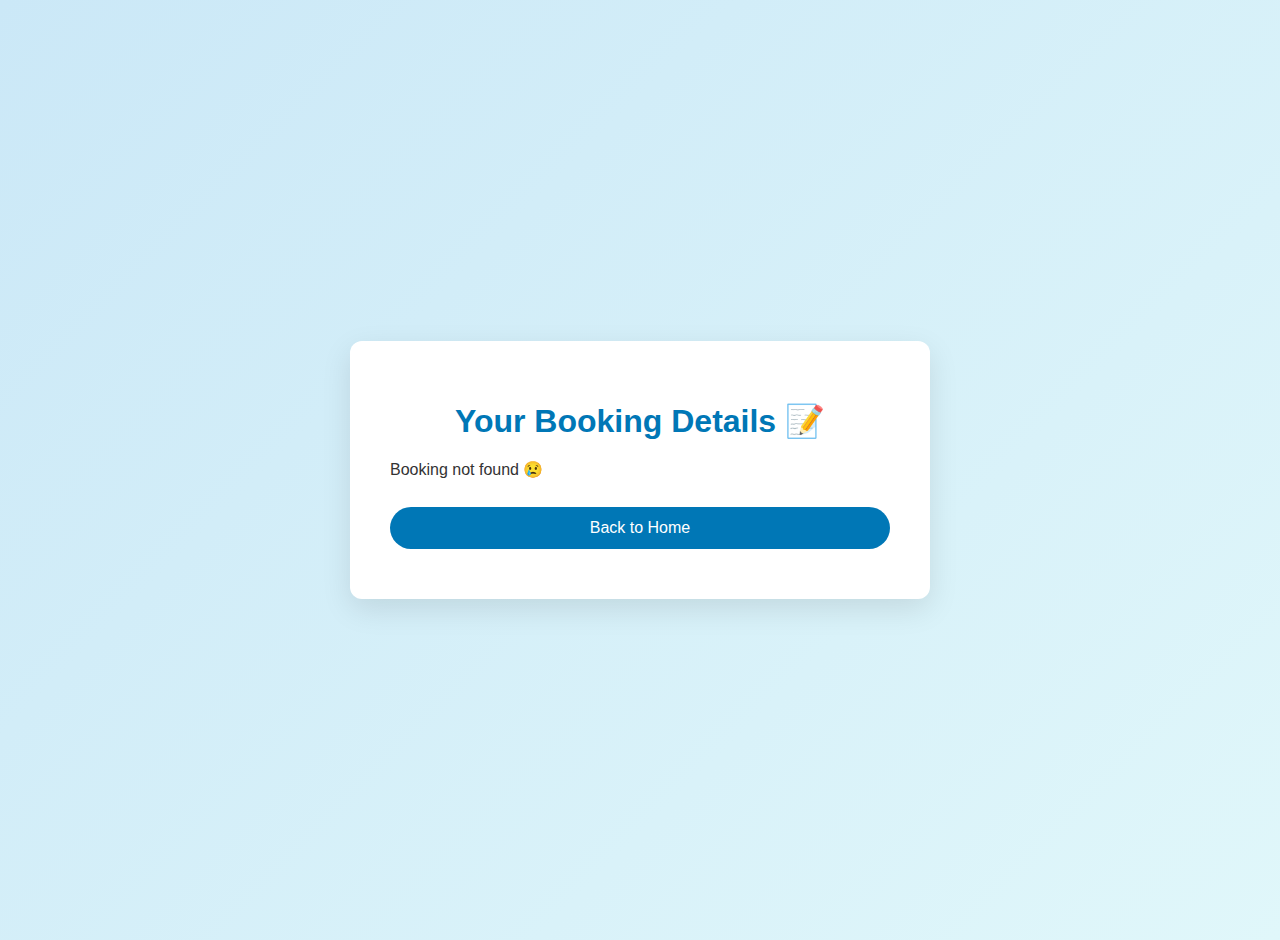
<file: booking_details.html>
<!DOCTYPE html>
<html lang="en">
<head>
  <meta charset="UTF-8" />
  <title>Your Booking Details - ExploreEase</title>
  <link rel="stylesheet" href="style.css" />
  <style>
    body {
      font-family: 'Segoe UI', Tahoma, Geneva, Verdana, sans-serif;
      background: linear-gradient(135deg, #cbe8f7, #e0f7fa);
      display: flex;
      justify-content: center;
      align-items: center;
      min-height: 100vh;
      margin: 0;
    }

    .details-container {
      background: #ffffff;
      padding: 40px;
      border-radius: 12px;
      box-shadow: 0 10px 30px rgba(0,0,0,0.1);
      max-width: 500px;
      width: 90%;
      text-align: center;
    }

    .details-container h1 {
      color: #0077b6;
      margin-bottom: 20px;
    }

    .details-container p {
      font-size: 1rem;
      margin: 8px 0;
      text-align: left;
    }

    .details-container button {
      background: #0077b6;
      color: #fff;
      border: none;
      padding: 12px 30px;
      border-radius: 30px;
      font-size: 1rem;
      cursor: pointer;
      margin-top: 20px;
      transition: background 0.3s ease;
    }

    .details-container button:hover {
      background: #005f8a;
    }
  </style>
</head>
<body>
  <div class="details-container">
    <h1>Your Booking Details 📝</h1>
    <div id="details"></div>
    <a href="index.html"><button>Back to Home</button></a>
  </div>
<script>
  // ✅ Get the booking from localStorage
  const bookingData = localStorage.getItem("selectedBooking");

  if (bookingData) {
    const booking = JSON.parse(bookingData);
    document.getElementById("details").innerHTML = `
      <p><strong>Booking ID:</strong> ${booking.bookingId}</p>
      <p><strong>Name:</strong> ${booking.name || "N/A"}</p>
      <p><strong>Email:</strong> ${booking.email || "N/A"}</p>
      <p><strong>Destination:</strong> ${booking.destination}</p>
      <p><strong>Travel Dates:</strong> ${booking.date_from} to ${booking.date_to}</p>
      <p><strong>Number of Travelers:</strong> ${booking.travelers}</p>
      <p><strong>Hotel:</strong> ${booking.hotel_type || "N/A"}</p>
      <p><strong>Room Type:</strong> ${booking.room_type || "N/A"}</p>
      <p><strong>Accommodation Requests:</strong> ${booking.accommodation_requests || "N/A"}</p>
      <p><strong>Other Requests:</strong> ${booking.requests || "None"}</p>
    `;
  } else {
    document.getElementById("details").innerHTML = `<p>Booking not found 😢</p>`;
  }
</script>
</body>
</html>
</file>
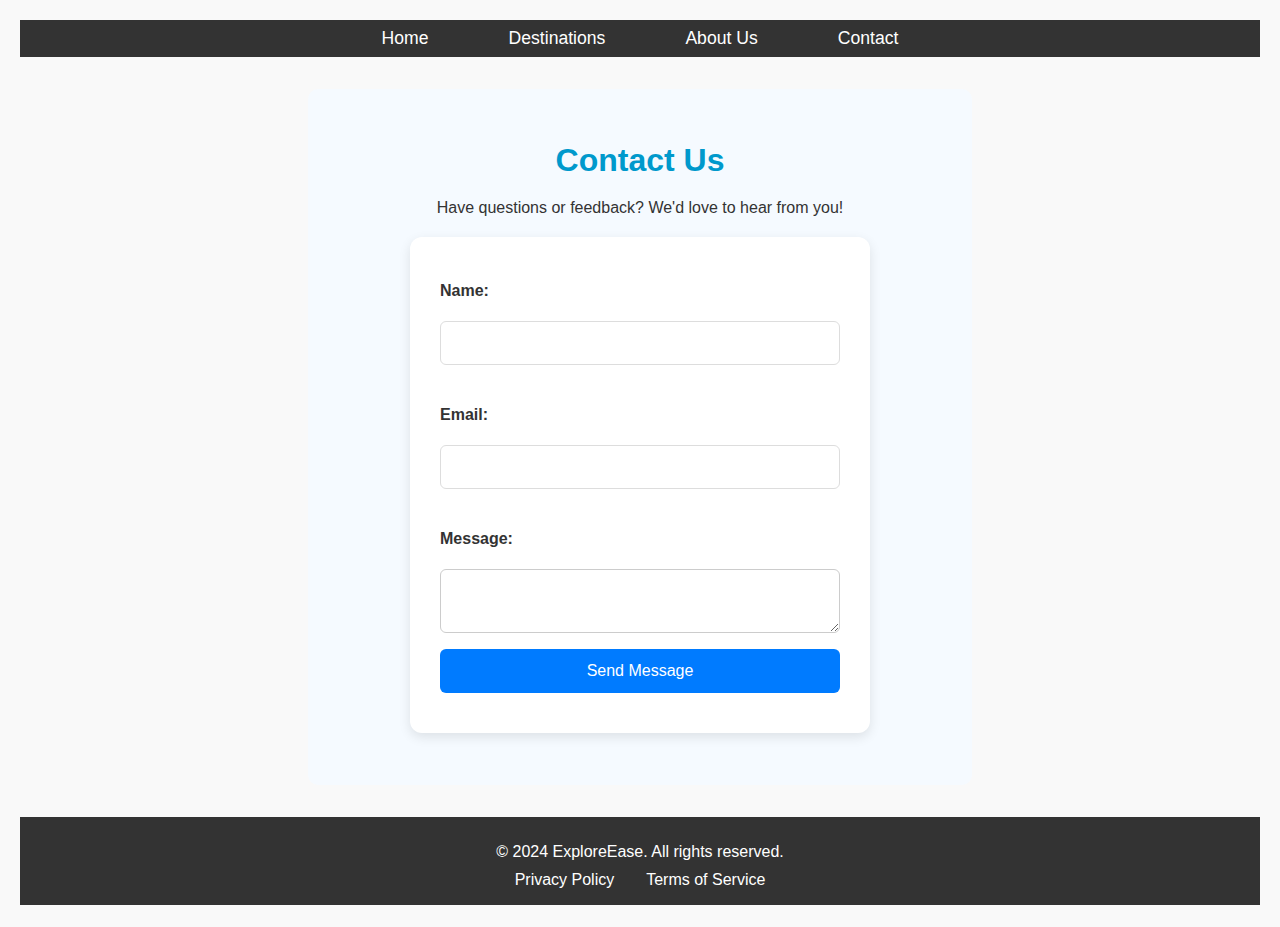
<file: contact.html>
<!DOCTYPE html>
<html lang="en">
<head>
  <meta charset="UTF-8">
  <meta name="viewport" content="width=device-width, initial-scale=1">
  <title>Contact | ExploreEase</title>
  <link rel="stylesheet" href="style.css">
</head>
<body>
  <nav>
    <ul>
      <li><a href="index.html">Home</a></li>
      <li><a href="travel.html">Destinations</a></li>
      <li><a href="about.html">About Us</a></li>
      <li><a href="contact.html">Contact</a></li>
    </ul>
  </nav>
  <div class="contact-section">
    <h1>Contact Us</h1>
    <p>
      Have questions or feedback? We'd love to hear from you!
    </p>
<form action="https://formspree.io/f/xldnjwze" method="POST">
  <label for="name">Name:</label>
  <input type="text" id="name" name="name" required>
  <label for="email">Email:</label>
  <input type="email" id="email" name="email" required>
  <label for="message">Message:</label>
  <textarea id="message" name="message" required></textarea>
  <button type="submit">Send Message</button>
</form>
  </div>
  <footer>
    <p>&copy; 2024 ExploreEase. All rights reserved.</p>
    <ul>
      <li><a href="privacy.html">Privacy Policy</a></li>
      <li><a href="terms.html">Terms of Service</a></li>
    </ul>
  </footer>
</body>
</html>
</file>
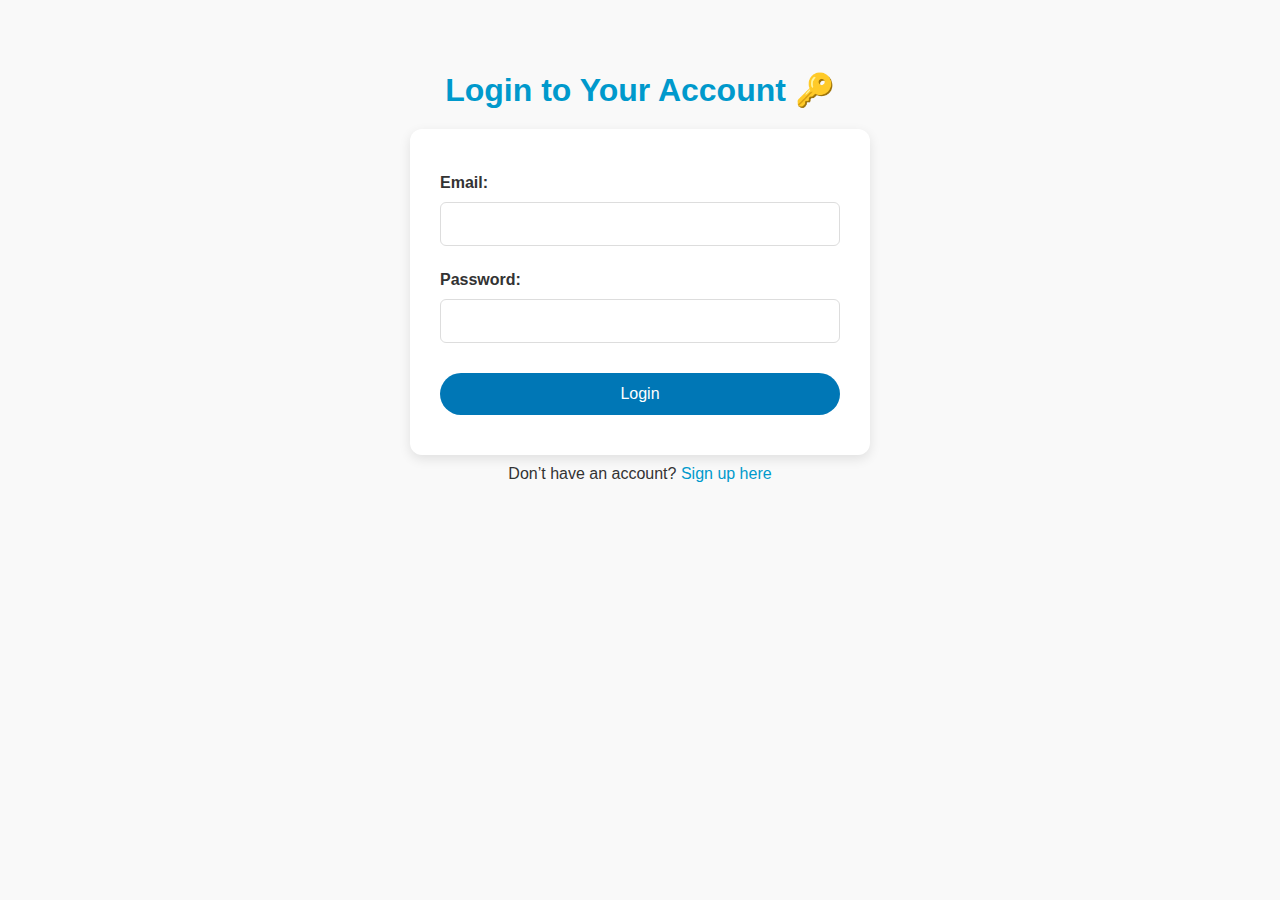
<file: dashboard.html>
<!DOCTYPE html>
<html lang="en">
<head>
  <meta charset="UTF-8" />
  <title>Your Dashboard - ExploreEase</title>
  <style>
    body {
      font-family: Arial, sans-serif;
      padding: 40px;
      background: #f0faff;
    }
    h1 {
      color: #0077b6;
    }
    #userInfo {
      margin-bottom: 30px;
      background: #fff;
      padding: 20px;
      border-radius: 8px;
      box-shadow: 0 0 5px rgba(0,0,0,0.1);
    }
    #userBookings {
      margin-top: 20px;
    }
    .booking-card {
      background: #fff;
      padding: 20px;
      margin: 10px 0;
      border-radius: 8px;
      box-shadow: 0 0 5px rgba(0,0,0,0.1);
    }
    .booking-card p {
      margin: 5px 0;
    }
    #logoutBtn {
      margin-top: 40px;
      background: #0077b6;
      color: #fff;
      border: none;
      padding: 12px 30px;
      border-radius: 30px;
      font-size: 1rem;
      cursor: pointer;
    }
    #logoutBtn:hover {
      background: #005f8a;
    }
  </style>
</head>
<body>
  <h1>Welcome to Your Dashboard 🌟</h1>
  <div id="userInfo"></div>

  <h2>Your Bookings ✨</h2>
  <div id="userBookings"></div>

  <button id="logoutBtn">Logout</button>

  <script>
    const email = localStorage.getItem("loggedInUser");
    if (!email) {
      alert("You must log in first!");
      window.location.href = "login.html";
    } else {
      const user = JSON.parse(localStorage.getItem("user_" + email));
      document.getElementById("userInfo").innerHTML = `
        <p><strong>Name:</strong> ${user?.name || "Unknown"}</p>
        <p><strong>Email:</strong> ${email}</p>
      `;

      // ✅ Fetch bookings from the correct key: bookings_<email>
      const userBookingsDiv = document.getElementById("userBookings");
      const bookings = JSON.parse(localStorage.getItem("bookings_" + email)) || [];

      if (bookings.length === 0) {
        userBookingsDiv.innerHTML = "<p>No bookings yet.</p>";
      } else {
        let bookingsHTML = "";
        bookings.forEach(booking => {
          bookingsHTML += `
            <div class="booking-card">
              <p><strong>Booking ID:</strong> ${booking.bookingId}</p>
              <p><strong>Destination:</strong> ${booking.destination}</p>
              <p><strong>Dates:</strong> ${booking.date_from} to ${booking.date_to}</p>
              <p><strong>Travelers:</strong> ${booking.travelers}</p>
              <p><strong>Hotel:</strong> ${booking.hotel_type}</p>
              <p><strong>Room Type:</strong> ${booking.room_type}</p>
              <p><strong>Accommodation Requests:</strong> ${booking.accommodation_requests}</p>
              <p><strong>Other Requests:</strong> ${booking.requests}</p>
            </div>
          `;
        });
        userBookingsDiv.innerHTML = bookingsHTML;
      }
    }

    document.getElementById("logoutBtn").addEventListener("click", function() {
      localStorage.removeItem("loggedInUser");
      alert("Logged out!");
      window.location.href = "index.html";
    });
  </script>
</body>
</html>
</file>
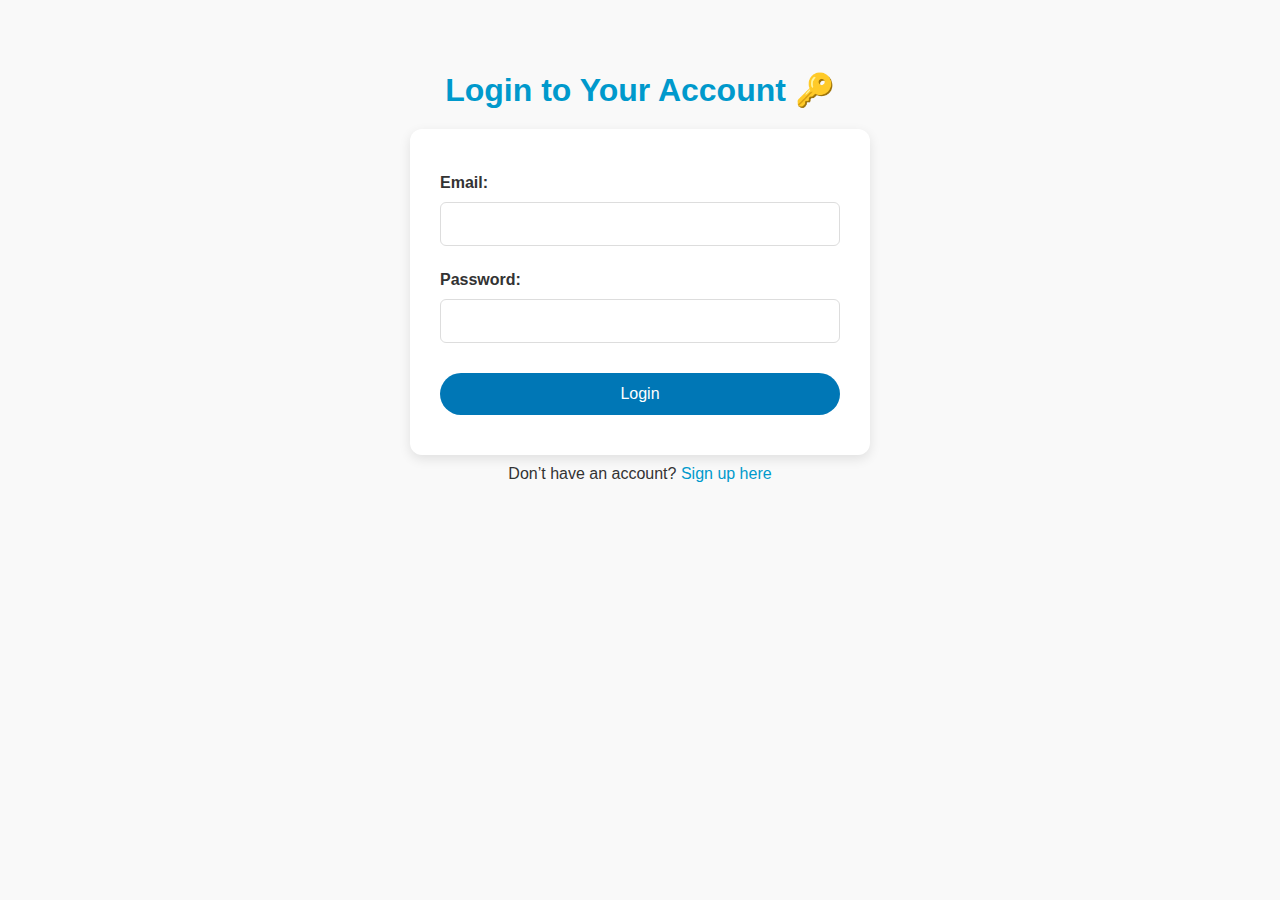
<file: login.html>
<!DOCTYPE html>
<html lang="en">
<head>
  <meta charset="UTF-8" />
  <title>Login - ExploreEase</title>
  <link rel="stylesheet" href="style.css" />
  <style>
    body {
      text-align: center;
      padding: 50px;
    }
    form {
      max-width: 400px;
      margin: 0 auto;
    }
    label {
      display: block;
      margin-top: 15px;
      font-weight: bold;
    }
    input {
      width: 100%;
      padding: 10px;
      margin-top: 5px;
      border-radius: 5px;
      border: 1px solid #ccc;
    }
    button {
      margin-top: 20px;
      background: #0077b6;
      color: #fff;
      border: none;
      padding: 12px 30px;
      border-radius: 30px;
      font-size: 1rem;
      cursor: pointer;
    }
    button:hover {
      background: #005f8a;
    }
  </style>
</head>
<body>
  <h1>Login to Your Account 🔑</h1>
  <form id="loginForm">
    <label>Email:</label>
    <input type="email" id="email" required />

    <label>Password:</label>
    <input type="password" id="password" required />

    <button type="submit">Login</button>
  </form>
  <p>Don’t have an account? <a href="signup.html">Sign up here</a></p>

  <script>
    const loginForm = document.getElementById("loginForm");
    loginForm.addEventListener("submit", function(e) {
      e.preventDefault();

      const email = document.getElementById("email").value.trim().toLowerCase();
      const password = document.getElementById("password").value;

      const user = localStorage.getItem("user_" + email);
      if (user) {
        const userData = JSON.parse(user);
        if (userData.password === password) {
          // ✅ Save session
          localStorage.setItem("loggedInUser", email);
          alert("Login successful! 🎉");
          window.location.href = "dashboard.html";
        } else {
          alert("Incorrect password! 😢");
        }
      } else {
        alert("User not found! Please sign up first. 🐾");
      }
    });
  </script>
</body>
</html>
</file>
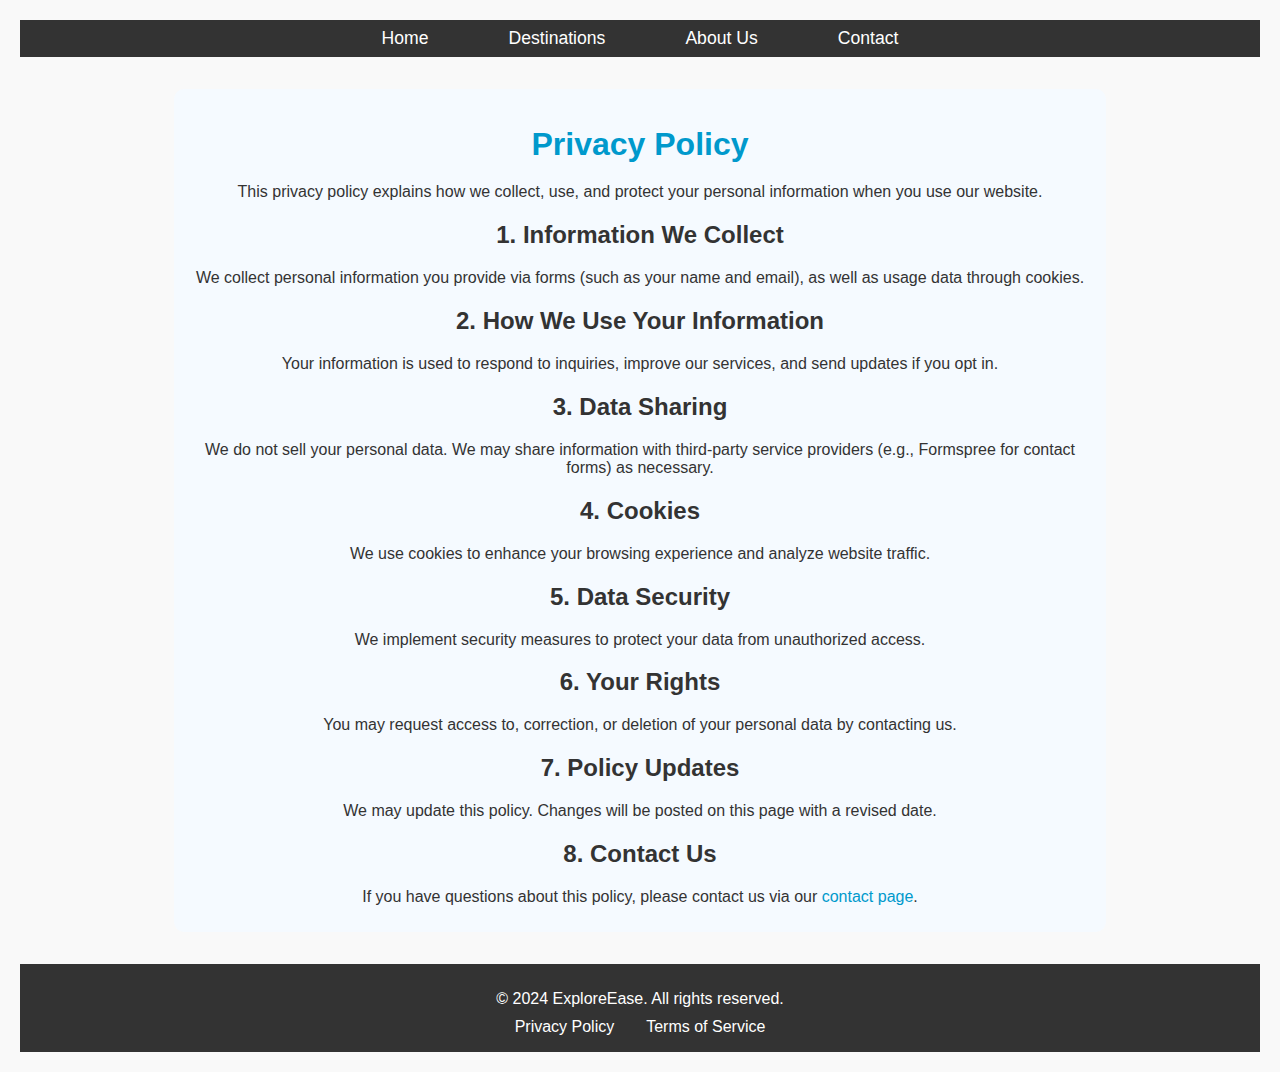
<file: privacy.html>
<!DOCTYPE html>
<html lang="en">
<head>
  <meta charset="UTF-8">
  <meta name="viewport" content="width=device-width, initial-scale=1">
  <title>Privacy Policy | ExploreEase</title>
  <link rel="stylesheet" href="style.css">
</head>
<body>
  <nav>
    <ul>
      <li><a href="index.html">Home</a></li>
      <li><a href="travel.html">Destinations</a></li>
      <li><a href="about.html">About Us</a></li>
      <li><a href="contact.html">Contact</a></li>
    </ul>
  </nav>
  <div class="section">
    <h1>Privacy Policy</h1>
    <p>
      This privacy policy explains how we collect, use, and protect your personal information when you use our website.
      <!-- Add your privacy policy details here -->
    </p>
  <h2>1. Information We Collect</h2>
  <p>We collect personal information you provide via forms (such as your name and email), as well as usage data through cookies.</p>
  <h2>2. How We Use Your Information</h2>
  <p>Your information is used to respond to inquiries, improve our services, and send updates if you opt in.</p>
  <h2>3. Data Sharing</h2>
  <p>We do not sell your personal data. We may share information with third-party service providers (e.g., Formspree for contact forms) as necessary.</p>
  <h2>4. Cookies</h2>
  <p>We use cookies to enhance your browsing experience and analyze website traffic.</p>
  <h2>5. Data Security</h2>
  <p>We implement security measures to protect your data from unauthorized access.</p>
  <h2>6. Your Rights</h2>
  <p>You may request access to, correction, or deletion of your personal data by contacting us.</p>
  <h2>7. Policy Updates</h2>
  <p>We may update this policy. Changes will be posted on this page with a revised date.</p>
  <h2>8. Contact Us</h2>
  <p>If you have questions about this policy, please contact us via our <a href="contact.html">contact page</a>.</p>
</div>
  <footer>
    <p>&copy; 2024 ExploreEase. All rights reserved.</p>
    <ul>
      <li><a href="privacy.html">Privacy Policy</a></li>
      <li><a href="terms.html">Terms of Service</a></li>
    </ul>
  </footer>
</body>
</html>
</file>
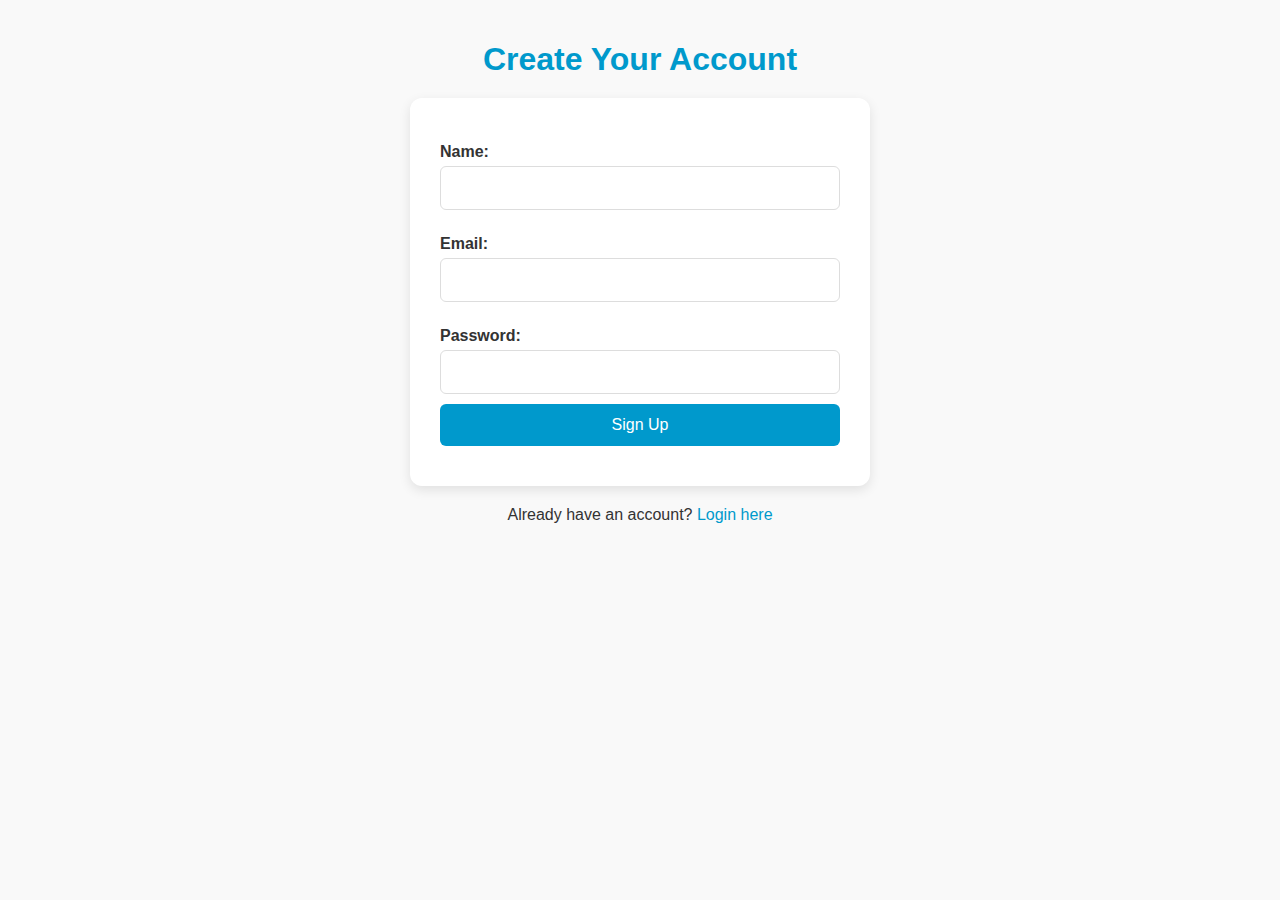
<file: signup.html>
<!DOCTYPE html>
<html lang="en">
<head>
  <meta charset="UTF-8" />
  <title>Sign Up - ExploreEase</title>
  <link rel="stylesheet" href="style.css" />
</head>
<body>
  <h1>Create Your Account</h1>
  <form id="signupForm">
    <label>Name:</label>
    <input type="text" id="name" required />

    <label>Email:</label>
    <input type="email" id="email" required />

    <label>Password:</label>
    <input type="password" id="password" required />

    <button type="submit">Sign Up</button>
  </form>
  <p>Already have an account? <a href="login.html">Login here</a></p>

  <script>
    const signupForm = document.getElementById("signupForm");
    signupForm.addEventListener("submit", function(e) {
      e.preventDefault();
      const name = document.getElementById("name").value;
      const email = document.getElementById("email").value;
      const password = document.getElementById("password").value;

      // Save user to localStorage
      const user = { name, email, password };
      localStorage.setItem("user_" + email, JSON.stringify(user));

      alert("Sign up successful! Please log in.");
      window.location.href = "login.html";
    });
  </script>
</body>
</html>
</file>
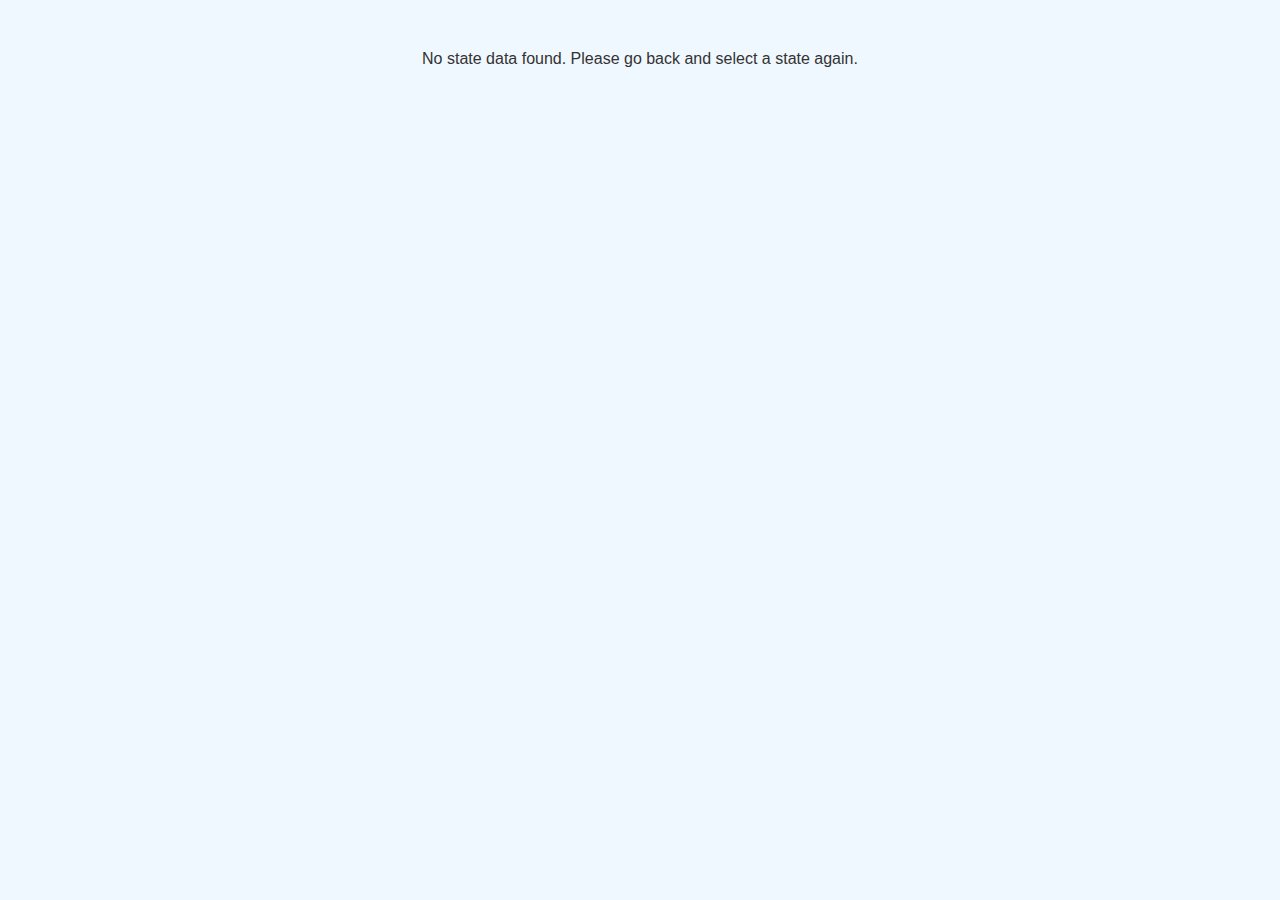
<file: state.html>
<!DOCTYPE html>
<html lang="en">
<head>
  <meta charset="UTF-8" />
  <title>State Details - ExploreEase</title>
  <style>
    body {
      font-family: 'Segoe UI', Tahoma, Geneva, Verdana, sans-serif;
      margin: 0;
      background: #f0f8ff;
      color: #333;
    }
    nav {
      background: #333;
      padding: 15px;
    }
    nav ul {
      margin: 0;
      padding: 0;
      list-style: none;
      display: flex;
      justify-content: center;
    }
    nav li {
      margin: 0 20px;
    }
    nav a {
      color: #fff;
      text-decoration: none;
      font-weight: bold;
      transition: color 0.3s;
    }
    nav a:hover {
      color: #90e0ef;
    }
    .state-details {
      max-width: 1000px;
      margin: 40px auto;
      padding: 0 20px;
    }
    .state-details img {
      width: 100%;
      border-radius: 12px;
    }
    .state-details h1 {
      color: #0077b6;
      margin-top: 20px;
    }
    .section {
      margin-top: 30px;
    }
    .card-container {
      display: grid;
      grid-template-columns: repeat(auto-fit, minmax(220px, 1fr));
      gap: 20px;
    }
    .card {
      background: #fff;
      border-radius: 10px;
      box-shadow: 0 4px 15px rgba(0,0,0,0.1);
      overflow: hidden;
    }
    .card img {
      width: 100%;
      height: 140px;
      object-fit: cover;
    }
    .card p {
      padding: 10px;
    }
    footer {
      text-align: center;
      background: #0077b6;
      color: #fff;
      padding: 20px;
      margin-top: 50px;
    }
  </style>
</head>
<body>
  <nav>
    <ul>
      <li><a href="index.html">Home</a></li>
      <li><a href="states.html">Destinations</a></li>
      <li><a href="about.html">About Us</a></li>
      <li><a href="contact.html">Contact</a></li>
    </ul>
  </nav>

  <div class="state-details">
    <img id="state-image" src="" alt="State Image">
    <h1 id="state-name"></h1>
    <p id="state-description"></p>

    <div class="section">
      <h2>Top Destinations</h2>
      <div id="destinations" class="card-container"></div>
    </div>

    <div class="section">
      <h2>Famous Foods</h2>
      <div id="foods" class="card-container"></div>
    </div>
  </div>

  <footer>
    <p>&copy; 2024 ExploreEase. All rights reserved.</p>
    <ul>
      <li><a href="privacy.html">Privacy Policy</a></li>
      <li><a href="terms.html">Terms of Service</a></li>
    </ul>
  </footer>
  <script src="data.js"></script>
  <script>
    const state = JSON.parse(localStorage.getItem("selectedState"));
    if (state) {
      document.getElementById("state-image").src = state.image;
      document.getElementById("state-name").textContent = state.name;
      document.getElementById("state-description").textContent = state.description + " Best time to visit: " + state.bestTime;

      const destContainer = document.getElementById("destinations");
      state.topDestinations.forEach(d => {
        const div = document.createElement("div");
        div.className = "card";
        div.innerHTML = `<img src="${d.image}" alt=""><p>${d.description}</p>`;
        destContainer.appendChild(div);
      });

      const foodContainer = document.getElementById("foods");
      state.famousFoods.forEach(f => {
        const div = document.createElement("div");
        div.className = "card";
        div.innerHTML = `<img src="${f.image}" alt=""><p>${f.description}</p>`;
        foodContainer.appendChild(div);
      });
    } else {
      document.body.innerHTML = "<p style='text-align:center; margin-top: 50px;'>No state data found. Please go back and select a state again.</p>";
    }
  </script>
</body>
</html>
</file>
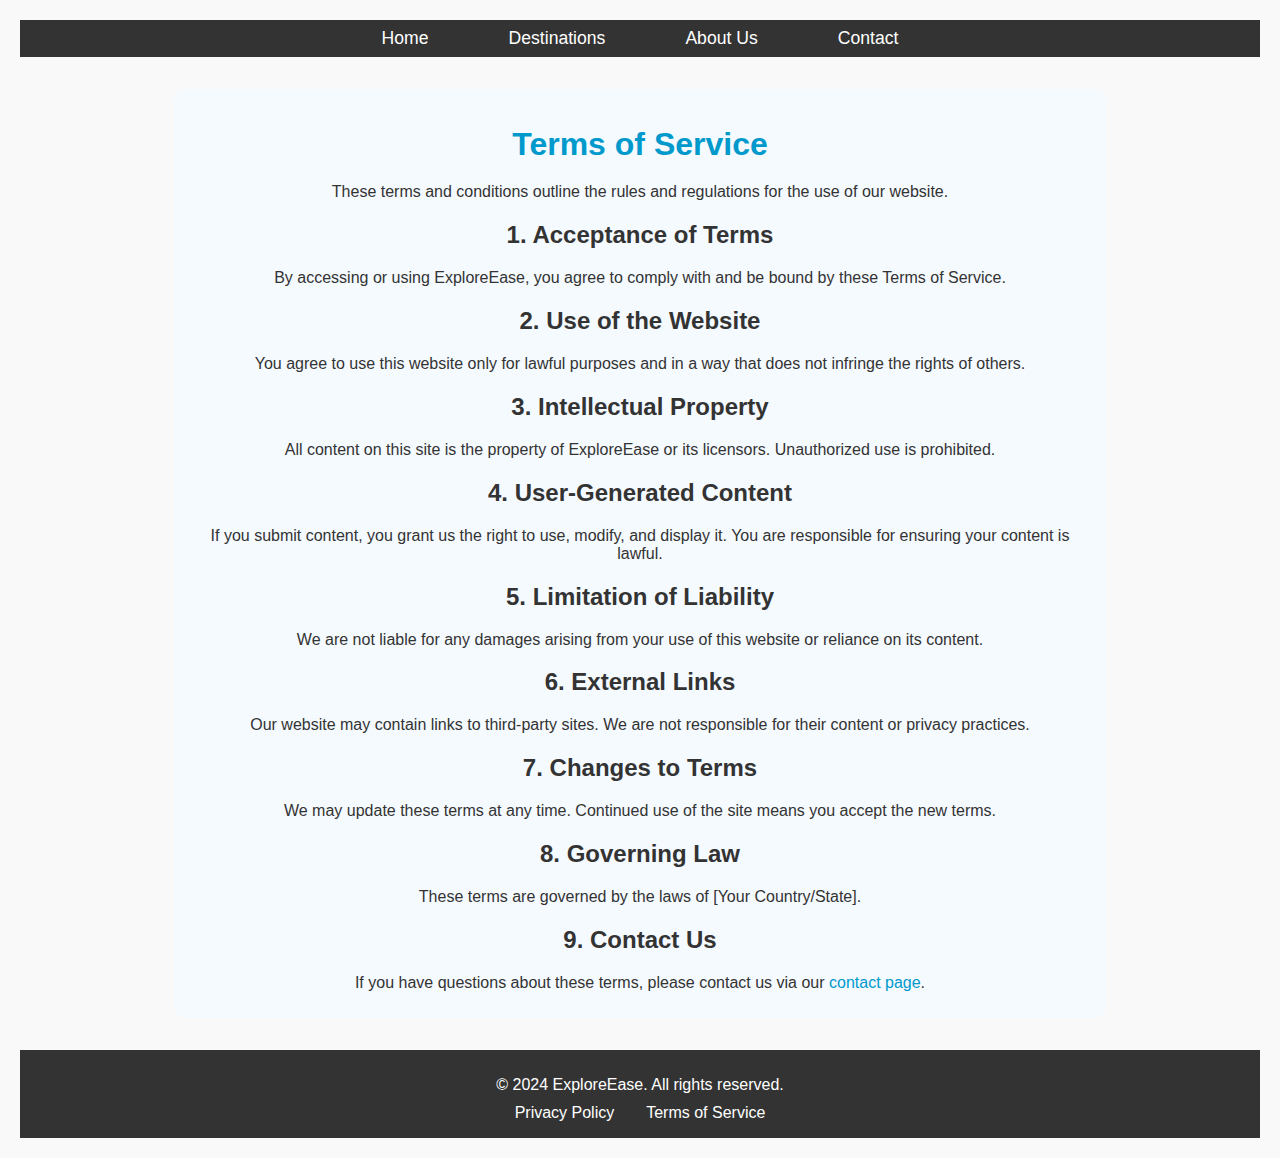
<file: terms.html>
<!DOCTYPE html>
<html lang="en">
<head>
  <meta charset="UTF-8">
  <meta name="viewport" content="width=device-width, initial-scale=1">
  <title>Terms of Service | ExploreEase</title>
  <link rel="stylesheet" href="style.css">
</head>
<body>
  <nav>
    <ul>
      <li><a href="index.html">Home</a></li>
      <li><a href="travel.html">Destinations</a></li>
      <li><a href="about.html">About Us</a></li>
      <li><a href="contact.html">Contact</a></li>
    </ul>
  </nav>
  <div class="section">
    <h1>Terms of Service</h1>
    <p>
      These terms and conditions outline the rules and regulations for the use of our website.
      <!-- Add your terms and conditions details here -->
    </p>
  <h2>1. Acceptance of Terms</h2>
  <p>By accessing or using ExploreEase, you agree to comply with and be bound by these Terms of Service.</p>

  <h2>2. Use of the Website</h2>
  <p>You agree to use this website only for lawful purposes and in a way that does not infringe the rights of others.</p>

  <h2>3. Intellectual Property</h2>
  <p>All content on this site is the property of ExploreEase or its licensors. Unauthorized use is prohibited.</p>

  <h2>4. User-Generated Content</h2>
  <p>If you submit content, you grant us the right to use, modify, and display it. You are responsible for ensuring your content is lawful.</p>

  <h2>5. Limitation of Liability</h2>
  <p>We are not liable for any damages arising from your use of this website or reliance on its content.</p>

  <h2>6. External Links</h2>
  <p>Our website may contain links to third-party sites. We are not responsible for their content or privacy practices.</p>

  <h2>7. Changes to Terms</h2>
  <p>We may update these terms at any time. Continued use of the site means you accept the new terms.</p>

  <h2>8. Governing Law</h2>
  <p>These terms are governed by the laws of [Your Country/State].</p>

  <h2>9. Contact Us</h2>
  <p>If you have questions about these terms, please contact us via our <a href="contact.html">contact page</a>.</p>
</div>
  <footer>
    <p>&copy; 2024 ExploreEase. All rights reserved.</p>
    <ul>
      <li><a href="privacy.html">Privacy Policy</a></li>
      <li><a href="terms.html">Terms of Service</a></li>
    </ul>
  </footer>
</body>
</html>
</file>
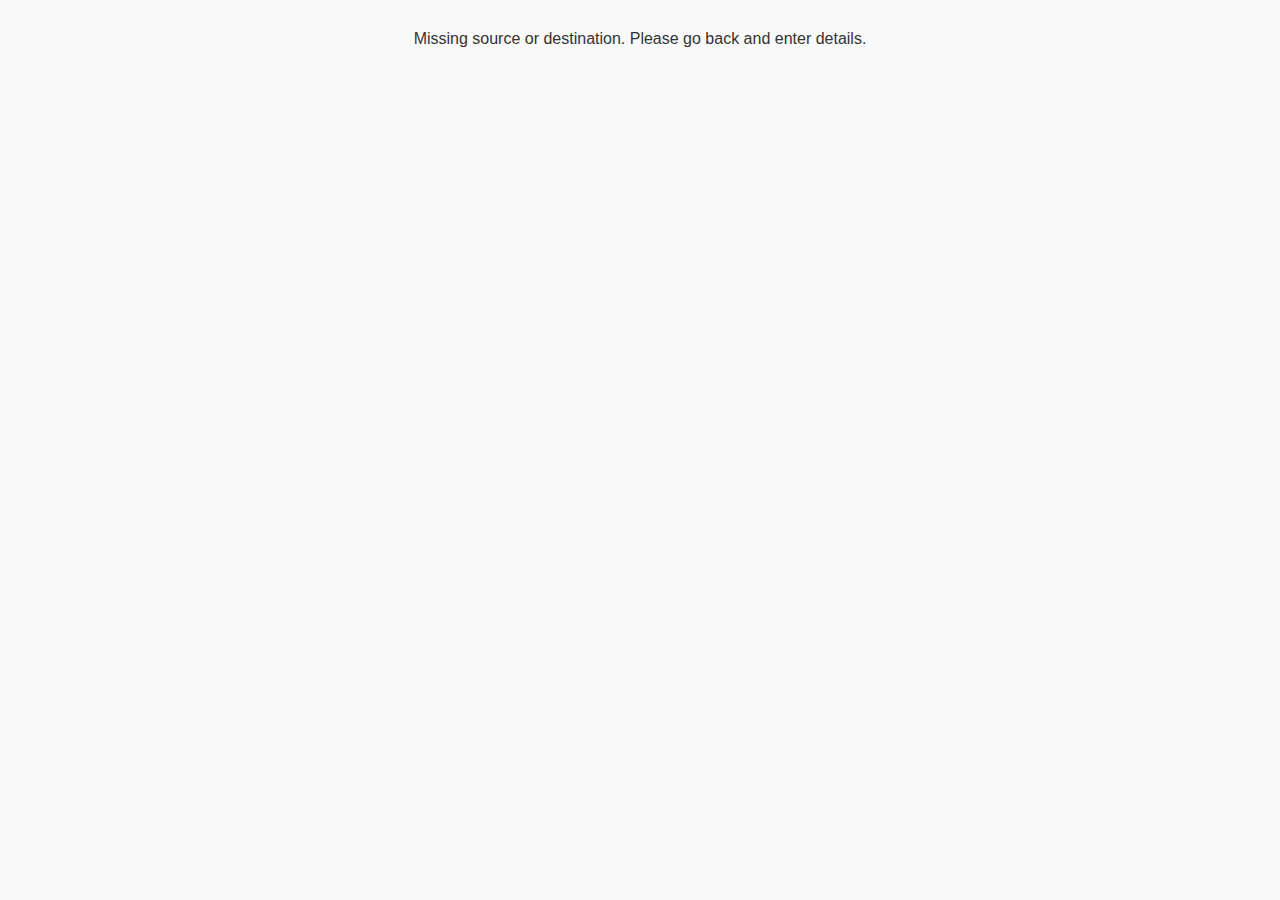
<file: travel.html>
<!DOCTYPE html>
<html lang="en">
<head>
  <meta charset="UTF-8" />
  <title>Travel Details</title>
  <link rel="stylesheet" href="style.css" />
  <style>
    .map-button,
    .back-button {
      text-align: center;
      margin: 20px 0;
    }

    .map-button button,
    .back-button button {
      background: #0077b6;
      color: #fff;
      border: none;
      padding: 8px 20px;
      border-radius: 5px;
      font-size: 0.9rem;
      cursor: pointer;
      transition: background 0.3s, transform 0.2s;
    }

    .map-button button:hover,
    .back-button button:hover {
      background: #0096c7;
      transform: translateY(-2px);
    }

    .map-button button:active,
    .back-button button:active {
      transform: translateY(0);
    }

    .travel-header {
      text-align: center;
      margin: 30px 20px;
    }

    footer {
      text-align: center;
      background: #0077b6;
      color: #fff;
      padding: 20px;
      margin-top: 50px;
    }

    footer ul {
      list-style: none;
      padding: 0;
      margin: 10px 0 0;
      display: flex;
      justify-content: center;
    }

    footer li {
      margin: 0 10px;
    }

    footer a {
      color: #90e0ef;
      text-decoration: none;
    }

    footer a:hover {
      text-decoration: underline;
    }
.modal {
  display: none;
  position: fixed;
  z-index: 100;
  padding-top: 50px;
  left: 0;
  top: 0;
  width: 100%;
  height: 100%;
  overflow: auto;
  background-color: rgba(0,0,0,0.6);
}

.modal-content {
  background-color: #fefefe;
  margin: auto;
  padding: 20px;
  border-radius: 10px;
  width: 80%;
  max-width: 500px;
  text-align: center;
}

.modal-content img {
  max-width: 100%;
  height: auto;
  border-radius: 8px;
}

.close-btn {
  color: #aaa;
  float: right;
  font-size: 28px;
  cursor: pointer;
}

.close-btn:hover {
  color: black;
}
  </style>
</head>
<body>
  <nav>
    <ul>
      <li><a href="index.html">Home</a></li>
      <li><a href="states.html">Destinations</a></li>
      <li><a href="about.html">About Us</a></li>
      <li><a href="contact.html">Contact</a></li>
    </ul>
  </nav>

  <div class="travel-header">
    <h1 id="travel-route"></h1>
  </div>

  <div class="section">
    <h2>Top Destinations</h2>
    <div id="destinations" class="card-container"></div>
  </div>

  <div class="section">
    <h2>Famous Foods</h2>
    <div id="foods" class="card-container"></div>
  </div>

  <div class="map-button">
    <a id="mapLink" target="_blank">
      <button>Open in Google Maps</button>
    </a>
  </div>

  <div class="back-button">
    <a href="index.html">
      <button>Back to Home</button>
    </a>
  </div>

  <div id="infoModal" class="modal">
    <div class="modal-content">
      <span class="close-btn" id="closeBtn">&times;</span>
      <h2 id="modalTitle"></h2>
      <img id="modalImage" src="" alt="Image" />
      <p id="modalDescription"></p>
      <a id="ratingLink" href="#" target="_blank">
        <button id="ratingButton">View Ratings</button>
      </a>
    </div>
  </div>

  <script src="data.js"></script>
  <script src="script.js"></script>
  <script>
    window.addEventListener('DOMContentLoaded', function () {
      const source = localStorage.getItem("source");
      const destination = localStorage.getItem("destination");

      if (!source || !destination) {
        document.body.innerHTML = "<p>Missing source or destination. Please go back and enter details.</p>";
        return;
      }

      document.getElementById("travel-route").textContent = `Travel from ${source} to ${destination}`;

      const state = indianStates.find(s => s.name.toLowerCase() === destination.toLowerCase());

      if (state) {
        showCards(state.topDestinations, "destinations");
        showCards(state.famousFoods, "foods");

        const mapUrl = `https://www.google.com/maps/dir/${encodeURIComponent(source)}/${encodeURIComponent(destination)}`;
        document.getElementById("mapLink").href = mapUrl;
      } else {
        document.getElementById("destinations").innerHTML = "<p>No data found for this state.</p>";
        document.getElementById("foods").innerHTML = "<p>No data found for this state.</p>";
      }
    });
  function showCards(items, containerId) {
    const container = document.getElementById(containerId);
    container.innerHTML = "";
    items.forEach(item => {
      const card = document.createElement("div");
      card.className = "card";
      card.innerHTML = `
        <h3>${item.name}</h3>
        <img src="${item.image}" alt="${item.name}" />
        <p>${item.description}</p>
      `;
      container.appendChild(card);
    });
  }
function showCards(items, containerId) {
  const container = document.getElementById(containerId);
  container.innerHTML = ""; // Clear previous
  items.forEach(item => {
    const card = document.createElement("div");
    card.className = "card";

    const img = document.createElement("img");
    img.src = item.image;
    img.alt = item.name;
    img.style.cursor = "pointer";

    const title = document.createElement("h3");
    title.textContent = item.name;

    card.appendChild(img);
    card.appendChild(title);
    container.appendChild(card);

    // ✅ Click to open modal
    img.addEventListener("click", () => {
      openModal(item);
    });
  });
}

// ✅ Modal functions
const modal = document.getElementById("infoModal");
const modalTitle = document.getElementById("modalTitle");
const modalImage = document.getElementById("modalImage");
const modalDescription = document.getElementById("modalDescription");
const ratingLink = document.getElementById("ratingLink");
const closeBtn = document.getElementById("closeBtn");

function openModal(item) {
  modalTitle.textContent = item.name;
  modalImage.src = item.image;
  modalDescription.textContent = item.description;
  // Google search for ratings
  const googleSearchUrl = `https://www.google.com/search?q=${encodeURIComponent(item.name)}+ratings`;
  ratingLink.href = googleSearchUrl;

  modal.style.display = "block";
}

closeBtn.onclick = function () {
  modal.style.display = "none";
};

window.onclick = function (event) {
  if (event.target == modal) {
    modal.style.display = "none";
  }
};
// ✅ Show cards for Destinations or Foods
function showCards(items, containerId) {
  const container = document.getElementById(containerId);
  container.innerHTML = ""; // Clear previous

  items.forEach(item => {
    const card = document.createElement("div");
    card.className = "card";

    const img = document.createElement("img");
    img.src = item.image;
    img.alt = item.name;
    img.style.cursor = "pointer";

    const title = document.createElement("h3");
    title.textContent = item.name;

    // ✅ Click to open modal
    img.addEventListener("click", () => {
      openModal(item);
    });

    card.appendChild(img);
    card.appendChild(title);

    // ✅ Add weather ONLY for top destinations
    if (containerId === "destinations") {
      const weather = document.createElement("p");
      weather.textContent = "Loading weather...";
      card.appendChild(weather);
      fetchWeather(item.name, weather);
    }

    container.appendChild(card);
  });
}

// ✅ Fetch weather using OpenWeatherMap API
function fetchWeather(city, element) {
  const apiKey = "b17dec60ad93b8f81c4c29cf74d2c0f4"; // ← Replace with your real key if needed!
  const url = `https://api.openweathermap.org/data/2.5/weather?q=${encodeURIComponent(city)}&appid=${apiKey}&units=metric`;

  fetch(url)
    .then(response => response.json())
    .then(data => {
      if (data && data.main && data.weather) {
        element.textContent = `🌡️ ${data.main.temp}°C, ${data.weather[0].description}`;
      } else {
        element.textContent = "Weather unavailable";
      }
    })
    .catch(error => {
      console.error("Weather fetch error:", error);
      element.textContent = "Weather unavailable";
    });
}
  </script>
  <footer>
    <p>&copy; 2024 ExploreEase. All rights reserved.</p>
    <ul>
      <li><a href="privacy.html">Privacy Policy</a></li>
      <li><a href="terms.html">Terms of Service</a></li>
    </ul>
  </footer>
</body>
</html>
</file>
<file: style.css>
body {
  font-family: 'Segoe UI', Tahoma, Geneva, Verdana, sans-serif;
  margin: 0;
  padding: 0 2rem;
  background: #f9f9f9;
  color: #333;
}

nav {
  background: #333;
  padding: 0.5rem 0;
  margin-bottom: 2rem;
}
nav ul {
  display: flex;
  justify-content: center;
  list-style: none;
  margin: 0;
  padding: 0;
}
nav ul li {
  margin: 0 1.5rem;
}
nav ul li a {
  color: #fff;
  text-decoration: none;
  font-size: 1.1rem;
  padding: 0.5rem 1rem;
  border-radius: 5px;
  transition: background 0.2s;
}
nav ul li a:hover, nav ul li a.active {
  background: #0056b3;
}

.hero {
  position: relative;
  height: 400px;
  color: white;
  text-align: center;
  display: flex;
  flex-direction: column;
  justify-content: center;
  z-index: 1;
  overflow: hidden;
}
.hero h1 {
  font-family: 'Georgia', serif;
  font-size: 4rem;
  font-weight: bold;
  margin: 0;
}
.tagline {
  font-family: 'Verdana', sans-serif;
  font-size: 1.5rem;
  margin-top: 0.5rem;
}
.slider-background {
  position: absolute;
  top: 0; left: 0; right: 0; bottom: 0;
  z-index: -1;
}
.slide {
  position: absolute;
  width: 100%;
  height: 100%;
  background-position: center;
  background-size: cover;
  opacity: 0;
  transition: opacity 1.5s ease-in-out;
}
.slide.active {
  opacity: 1;
}

.input-section {
  margin: 2rem auto;
  max-width: 400px;
  display: flex;
  flex-direction: column;
  gap: 1rem;
}
input, button {
  padding: 0.8rem;
  font-size: 1rem;
  border-radius: 6px;
  border: 1px solid #ccc;
}
button {
  background-color: #007bff;
  color: white;
  cursor: pointer;
  border: none;
  transition: background-color 0.3s ease;
}
button:hover {
  background-color: #0056b3;
}

.about-us {
  margin: 3rem auto;
  max-width: 600px;
  text-align: center;
}

.featured-destinations {
  margin: 2rem auto;
  max-width: 900px;
  padding: 1rem;
  background: #f5faff;
  border-radius: 10px;
}
.destination-grid {
  display: flex;
  flex-wrap: wrap;
  gap: 1.5rem;
  justify-content: center;
}
.destination {
  background: #fff;
  border-radius: 10px;
  box-shadow: 0 2px 8px rgba(0,0,0,0.08);
  padding: 1rem;
  width: 260px;
  text-align: center;
}
.destination img {
  width: 100%;
  border-radius: 8px;
  margin-bottom: 0.5rem;
}

.card-container {
  display: flex;
  flex-wrap: wrap;
  gap: 1rem;
  justify-content: center;
  margin-bottom: 2rem;
}
.card {
  width: 180px;
  margin: 10px;
  padding: 10px;
  border-radius: 12px;
  background: #fff;
  box-shadow: 0 4px 12px rgba(0, 0, 0, 0.1);
  text-align: center;
  transition: transform 0.2s;
  cursor: pointer;
}
.card:hover {
  transform: scale(1.05);
}
.card img {
  width: 100%;
  height: 120px;
  object-fit: cover;
  border-radius: 8px;
  margin-bottom: 8px;
}
.card .rating {
  color: #ffc107;
  font-weight: bold;
}
.card .description {
  color: #666;
  font-size: 0.9rem;
}

.section {
  margin: 2rem auto;
  max-width: 900px;
  padding: 1rem;
  background: #f5faff;
  border-radius: 10px;
}

.map-button, .back-button {
  text-align: center;
  margin: 1.5rem 0;
}
.back-button button {
  background: #4CAF50;
  color: #fff;
  padding: 0.7rem 1.5rem;
  border: none;
  border-radius: 6px;
  font-size: 1rem;
  cursor: pointer;
  transition: background 0.2s;
}
.back-button button:hover {
  background: #388e3c;
}

.modal {
  display: none;
  position: fixed;
  z-index: 10;
  left: 0;
  top: 0;
  width: 100%;
  height: 100%;
  overflow: auto;
  background-color: rgba(0,0,0,0.6);
}
.modal-content {
  background-color: #fff;
  margin: 10% auto;
  padding: 20px;
  border-radius: 15px;
  width: 80%;
  max-width: 500px;
  text-align: center;
}
.modal-content img {
  width: 100%;
  border-radius: 10px;
  margin-bottom: 1rem;
}
.close-btn {
  color: #aaa;
  float: right;
  font-size: 24px;
  font-weight: bold;
  cursor: pointer;
}

footer {
  background: #333;
  color: #fff;
  padding: 1rem 0;
  text-align: center;
  margin-top: 2rem;
}
footer ul {
  display: flex;
  justify-content: center;
  list-style: none;
  padding: 0;
  margin: 0.5rem 0 0 0;
}
footer ul li {
  margin: 0 1rem;
}
footer ul li a {
  color: #fff;
  text-decoration: none;
  font-size: 1rem;
}
footer ul li a:hover {
  text-decoration: underline;
}

@media (max-width: 700px) {
  .card-container, .destination-grid, .featured-destinations .destination-grid {
    flex-direction: column;
    align-items: center;
  }
  .card, .destination {
    width: 90%;
    margin: 0.5rem 0;
  }
  .hero h1 {
    font-size: 2.5rem;
  }
}
nav {
  position: relative;
  z-index: 1000;
}
.contact-section {
  max-width: 600px;
  margin: 2rem auto;
  padding: 2rem;
  background: #f5faff;
  border-radius: 10px;
}
.contact-section form {
  display: flex;
  flex-direction: column;
  gap: 1rem;
}
.contact-section label {
  font-weight: bold;
}
.contact-section input,
.contact-section textarea {
  padding: 0.8rem;
  border-radius: 6px;
  border: 1px solid #ccc;
  font-size: 1rem;
}
.contact-section button {
  background-color: #007bff;
  color: white;
  border: none;
  padding: 0.8rem;
  border-radius: 6px;
  cursor: pointer;
  font-size: 1rem;
  transition: background-color 0.3s ease;
}
.contact-section button:hover {
  background-color: #0056b3;
}
.featured-destinations h2 {
  text-align: center;
}
select {
  padding: 0.8rem;
  font-size: 1rem;
  border-radius: 6px;
  border: 1px solid #ccc;
  margin-bottom: 1rem;
}
.team-section {
  max-width: 900px;
  margin: 2rem auto;
  text-align: center;
}

.team-grid {
  display: grid;
  grid-template-columns: repeat(auto-fit, minmax(220px, 1fr));
  gap: 2rem;
  justify-items: center;
  align-items: center;
  margin-top: 2rem;
}

.team-member {
  background: #fff;
  border-radius: 12px;
  box-shadow: 0 4px 12px rgba(0,0,0,0.08);
  padding: 1.5rem 1rem;
  width: 100%;
  max-width: 260px;
  text-align: center;
  transition: transform 0.2s;
}

.team-member:hover {
  transform: scale(1.05);
}

.team-member img {
  width: 100px;
  height: 100px;
  object-fit: cover;
  border-radius: 50%;
  margin-bottom: 1rem;
  background: #e0e0e0;
  display: inline-block;
}

.team-member h3 {
  margin: 0.5rem 0 0.2rem 0;
  font-size: 1.2rem;
}

.team-member p {
  margin: 0;
  color: #555;
  font-size: 1rem;
}

@media (max-width: 700px) {
  .team-grid {
    grid-template-columns: 1fr;
    gap: 1.5rem;
  }
}
.destination-slider {
  display: flex;
  overflow-x: auto;
  scroll-snap-type: x mandatory;
  gap: 1rem;
  padding-bottom: 1rem;
}

.destination-slider::-webkit-scrollbar {
  height: 8px;
}

.destination-slider::-webkit-scrollbar-thumb {
  background: #ccc;
  border-radius: 4px;
}

.destination {
  flex: 0 0 auto;
  scroll-snap-align: start;
  width: 260px; /* adjust as needed */
}
.blog-section {
  max-width: 800px;
  margin: 2rem auto;
  padding: 2rem;
  background: #f5faff;
  border-radius: 10px;
  text-align: center;
}

.blog-form {
  margin-bottom: 2rem;
  display: flex;
  flex-direction: column;
  gap: 1rem;
}

.blog-form input,
.blog-form textarea {
  padding: 0.8rem;
  border-radius: 6px;
  border: 1px solid #ccc;
  font-size: 1rem;
}

.blog-form button {
  background: #007bff;
  color: #fff;
  border: none;
  padding: 0.8rem;
  border-radius: 6px;
  cursor: pointer;
  font-size: 1rem;
  transition: background 0.3s ease;
}

.blog-form button:hover {
  background: #0056b3;
}

.blog-card {
  background: #fff;
  border-radius: 10px;
  box-shadow: 0 2px 8px rgba(0,0,0,0.08);
  padding: 1rem;
  margin-bottom: 1rem;
  text-align: left;
}
.card .weather {
  font-size: 0.9rem;
  color: #555;
  margin-top: 0.5rem;
}

body.dark-mode .card .weather {
  color: #ccc;
}
.modal .close {
  position: absolute;
  top: 10px;
  right: 20px;
  font-size: 28px;
  font-weight: bold;
  color: #333;
  cursor: pointer;
}

body.dark-mode .modal .close {
  color: #eee;
}
.modal-content {
  position: relative; /* Needed for absolute close button */
}

.close-btn {
  position: absolute;
  top: 10px;
  right: 20px;
  font-size: 28px;
  font-weight: bold;
  color: #333;
  cursor: pointer;
}

body.dark-mode .close-btn {
  color: #eee;
}
.booking-container {
  max-width: 500px;
  margin: 50px auto;
  padding: 20px;
  background: #f9f9f9;
  border-radius: 10px;
}

.booking-container h1 {
  text-align: center;
  margin-bottom: 20px;
}

.booking-container form label {
  display: block;
  margin-top: 10px;
}

.booking-container form input,
.booking-container form textarea {
  width: 100%;
  padding: 8px;
  margin-top: 5px;
}

.booking-container form button {
  margin-top: 20px;
  width: 100%;
  padding: 10px;
  background: #4CAF50;
  color: white;
  border: none;
  border-radius: 5px;
  cursor: pointer;
}

.booking-container form button:hover {
  background: #45a049;
}
.confirmation-container {
  max-width: 600px;
  margin: 100px auto;
  text-align: center;
  background: #f1f8ff;
  padding: 30px;
  border-radius: 10px;
}

.confirmation-container h1 {
  font-size: 2em;
  margin-bottom: 20px;
}

.confirmation-container p {
  font-size: 1.2em;
  margin-bottom: 30px;
}

.confirmation-container button {
  background: #4CAF50;
  color: white;
  padding: 12px 24px;
  border: none;
  border-radius: 5px;
  cursor: pointer;
}

.confirmation-container button:hover {
  background: #45a049;
}
.check-booking-container {
  display: flex;
  flex-direction: column;
  align-items: center;
  justify-content: center;
  margin: 50px auto;
  padding: 30px;
  max-width: 400px;
  background-color: #f0f8ff;
  border-radius: 12px;
  box-shadow: 0 4px 12px rgba(0,0,0,0.1);
}

.check-booking-container h2 {
  margin-bottom: 20px;
}

.check-booking-container input {
  padding: 10px;
  width: 100%;
  margin-bottom: 15px;
  border-radius: 6px;
  border: 1px solid #ccc;
}

.check-booking-container button {
  padding: 10px 20px;
  border: none;
  border-radius: 6px;
  background-color: #0077cc;
  color: white;
  cursor: pointer;
  font-weight: bold;
}

.check-booking-container button:hover {
  background-color: #005fa3;
}
/* General Page Styles */
body {
  font-family: 'Segoe UI', sans-serif;
  background: #f9f9f9;
  margin: 0;
  padding: 20px;
  text-align: center;
  color: #333;
}

h1 {
  color: #0099cc;
  margin-bottom: 20px;
}

form {
  background: #fff;
  padding: 30px;
  max-width: 400px;
  margin: 20px auto;
  border-radius: 12px;
  box-shadow: 0 4px 12px rgba(0,0,0,0.1);
  text-align: left;
}

label {
  display: block;
  margin: 15px 0 5px;
  font-weight: bold;
}

input[type="text"],
input[type="email"],
input[type="password"],
button {
  width: 100%;
  padding: 12px;
  border-radius: 6px;
  border: 1px solid #ddd;
  margin-bottom: 10px;
  box-sizing: border-box;
  font-size: 16px;
}

button {
  background: #0099cc;
  color: #fff;
  border: none;
  cursor: pointer;
  transition: background 0.3s ease;
}

button:hover {
  background: #007399;
}

p {
  margin: 10px 0;
}

a {
  color: #0099cc;
  text-decoration: none;
}

a:hover {
  text-decoration: underline;
}

/* Dashboard User Info */
#userInfo {
  background: #fff;
  padding: 20px;
  max-width: 500px;
  margin: 20px auto;
  border-radius: 12px;
  box-shadow: 0 4px 12px rgba(0,0,0,0.1);
  text-align: left;
}

#userBookings {
  background: #fff;
  padding: 20px;
  max-width: 700px;
  margin: 20px auto;
  border-radius: 12px;
  box-shadow: 0 4px 12px rgba(0,0,0,0.1);
  text-align: left;
}

.booking-card {
  margin-bottom: 15px;
  padding: 15px;
  border: 1px solid #ddd;
  border-radius: 8px;
  background: #fefefe;
}

#logoutBtn {
  display: inline-block;
  margin-top: 20px;
  padding: 12px 25px;
  background: #e74c3c;
  border: none;
  border-radius: 6px;
  color: #fff;
  cursor: pointer;
  transition: background 0.3s ease;
}

#logoutBtn:hover {
  background: #c0392b;
}
/* Make main headline white */
h1.main-title {
  color: white;
}
.map-button,
.back-button {
  text-align: center;
  margin: 20px 0;
}

.map-button button,
.back-button button {
  background: #0077b6;
  color: green;
  border: none;
  padding: 8px 20px;
  border-radius: 5px;
  font-size: 0.9rem;
  cursor: pointer;
  transition: background 0.3s, transform 0.2s;
  display: inline-block; /* 🗝️ ensures button only wraps content */
  width: auto; /* 🗝️ prevents full width */
}

.map-button button:hover,
.back-button button:hover {
  background: #0096c7;
  transform: translateY(-2px);
}

.map-button button:active,
.back-button button:active {
  transform: translateY(0);
}
/* Blog form styling */
.blog-form {
  display: flex;
  flex-direction: column;
  gap: 15px;
  margin: 20px 0;
}

.blog-form input,
.blog-form textarea {
  padding: 12px 15px;
  border: 1px solid #ccc;
  border-radius: 8px;
  font-size: 16px;
  width: 100%;
  box-sizing: border-box;
  transition: border 0.3s;
}

.blog-form input:focus,
.blog-form textarea:focus {
  border: 1px solid #0077ff;
  outline: none;
}

.blog-form button {
  padding: 12px 20px;
  background: #0077ff;
  color: #fff;
  border: none;
  border-radius: 8px;
  font-size: 16px;
  cursor: pointer;
  transition: background 0.3s;
  align-self: flex-start;
}

.blog-form button:hover {
  background: #005ecc;
}

/* Blog cards styling */
#blogList {
  display: flex;
  flex-direction: column;
  gap: 20px;
}

.blog-card {
  background: #fff;
  border: 1px solid #ddd;
  border-radius: 10px;
  padding: 20px;
  box-shadow: 0 2px 10px rgba(0,0,0,0.05);
  transition: transform 0.3s, box-shadow 0.3s;
}

.blog-card:hover {
  transform: translateY(-5px);
  box-shadow: 0 6px 20px rgba(0,0,0,0.1);
}

.blog-card h3 {
  margin-top: 0;
  color: #333;
}

.blog-card p {
  color: #555;
  line-height: 1.6;
}

.blog-card small {
  color: #999;
}
</file>
